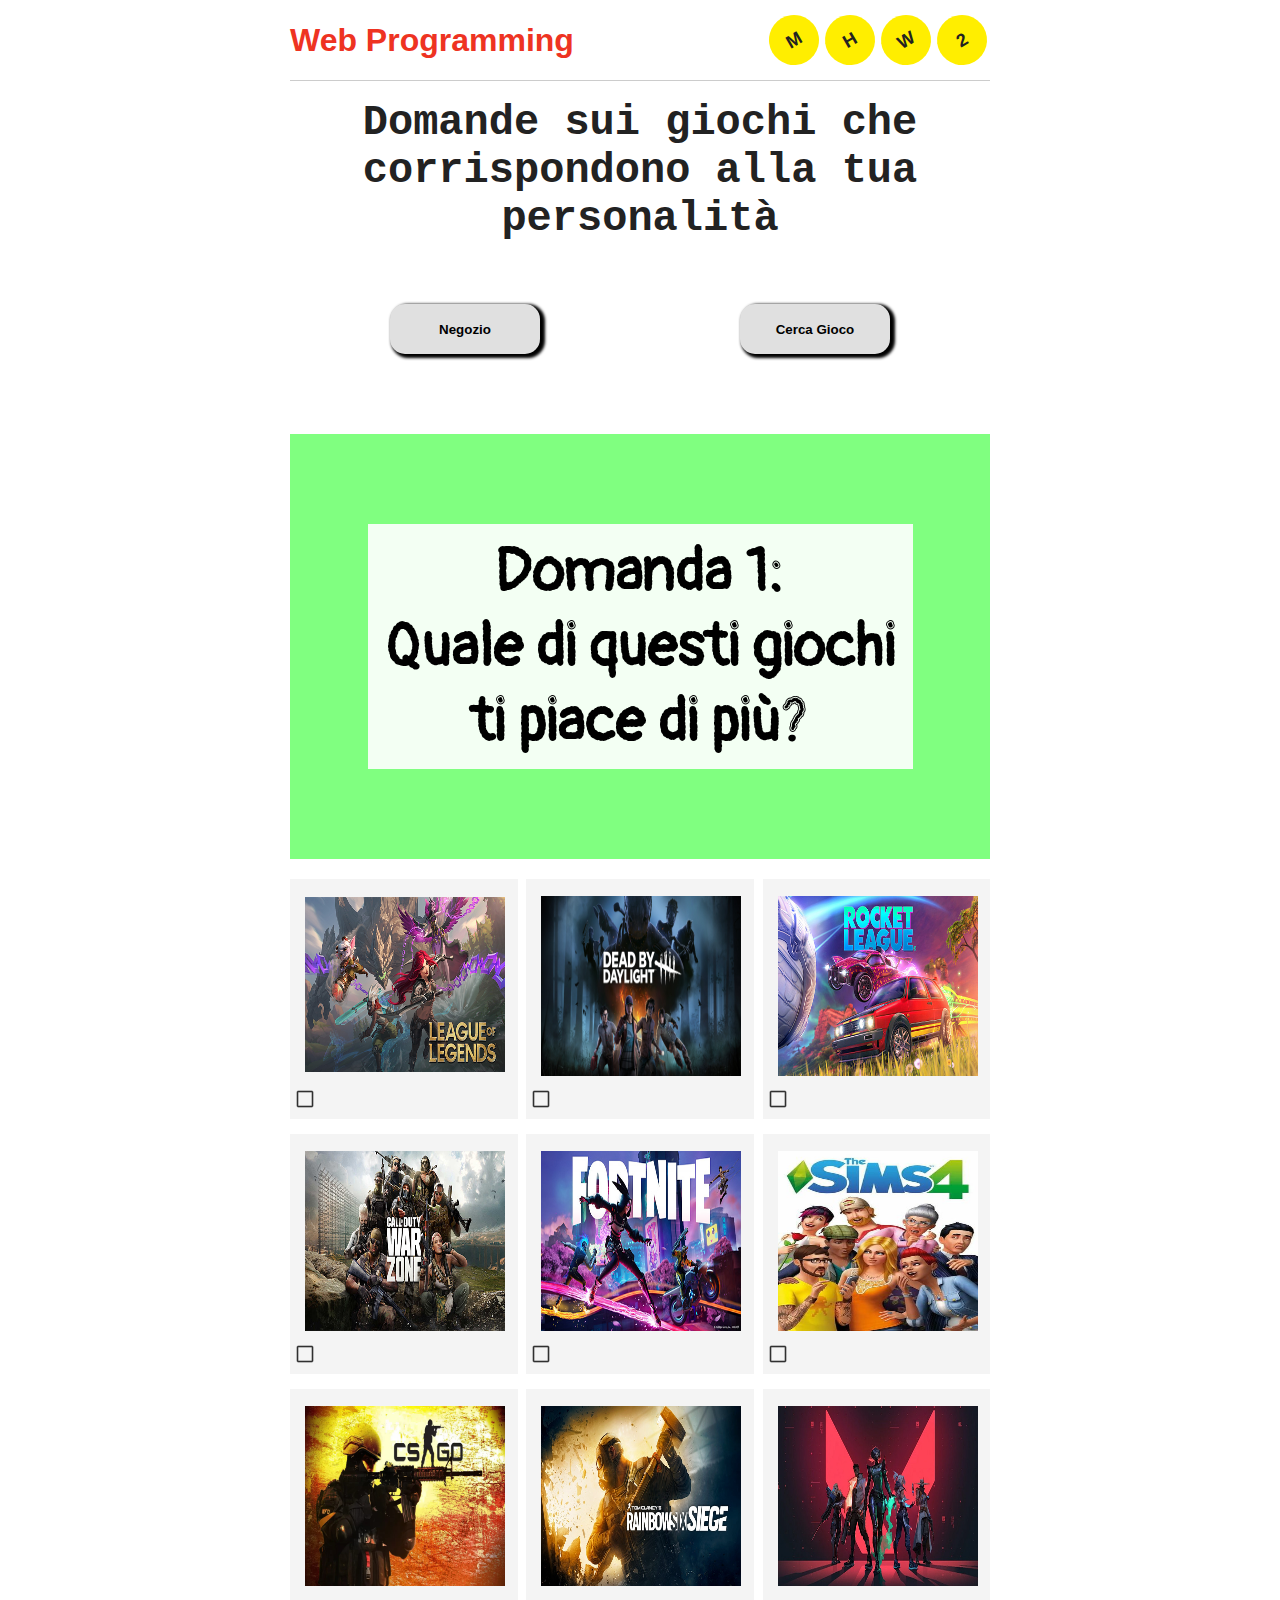
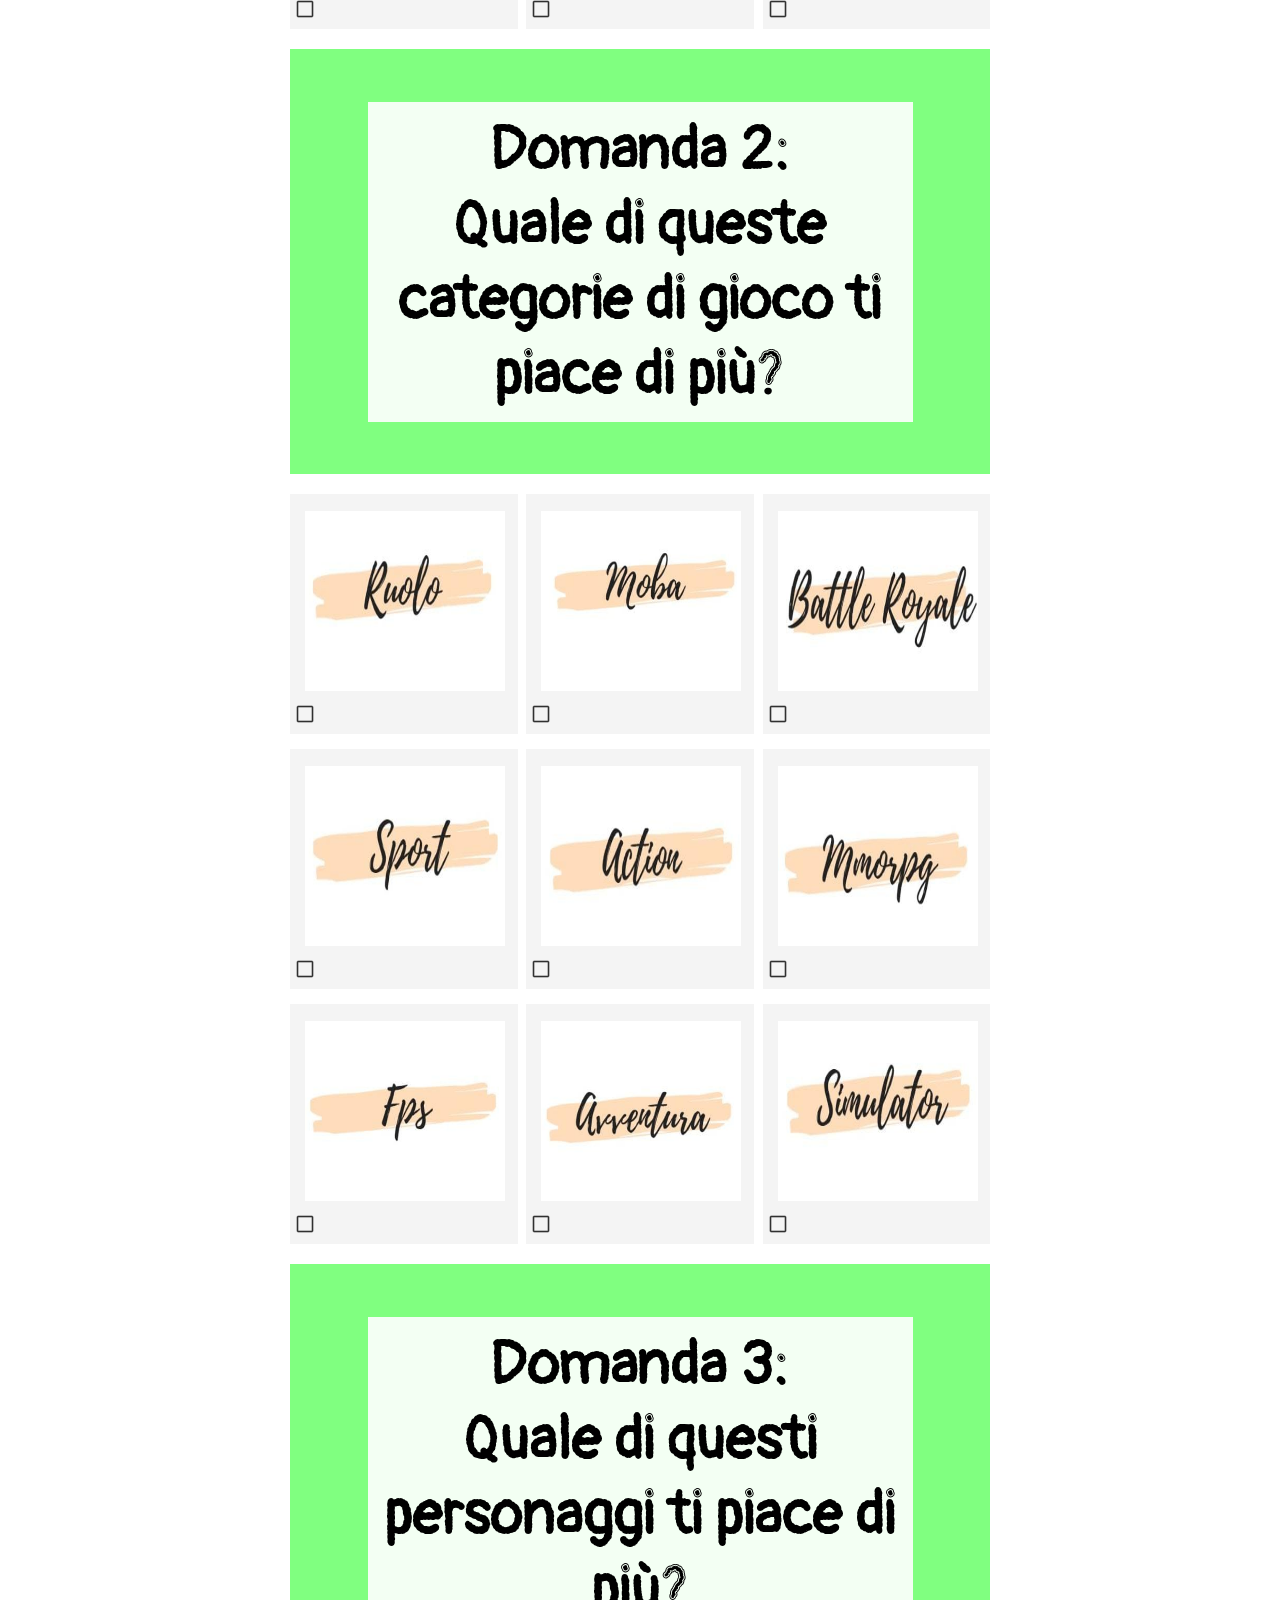
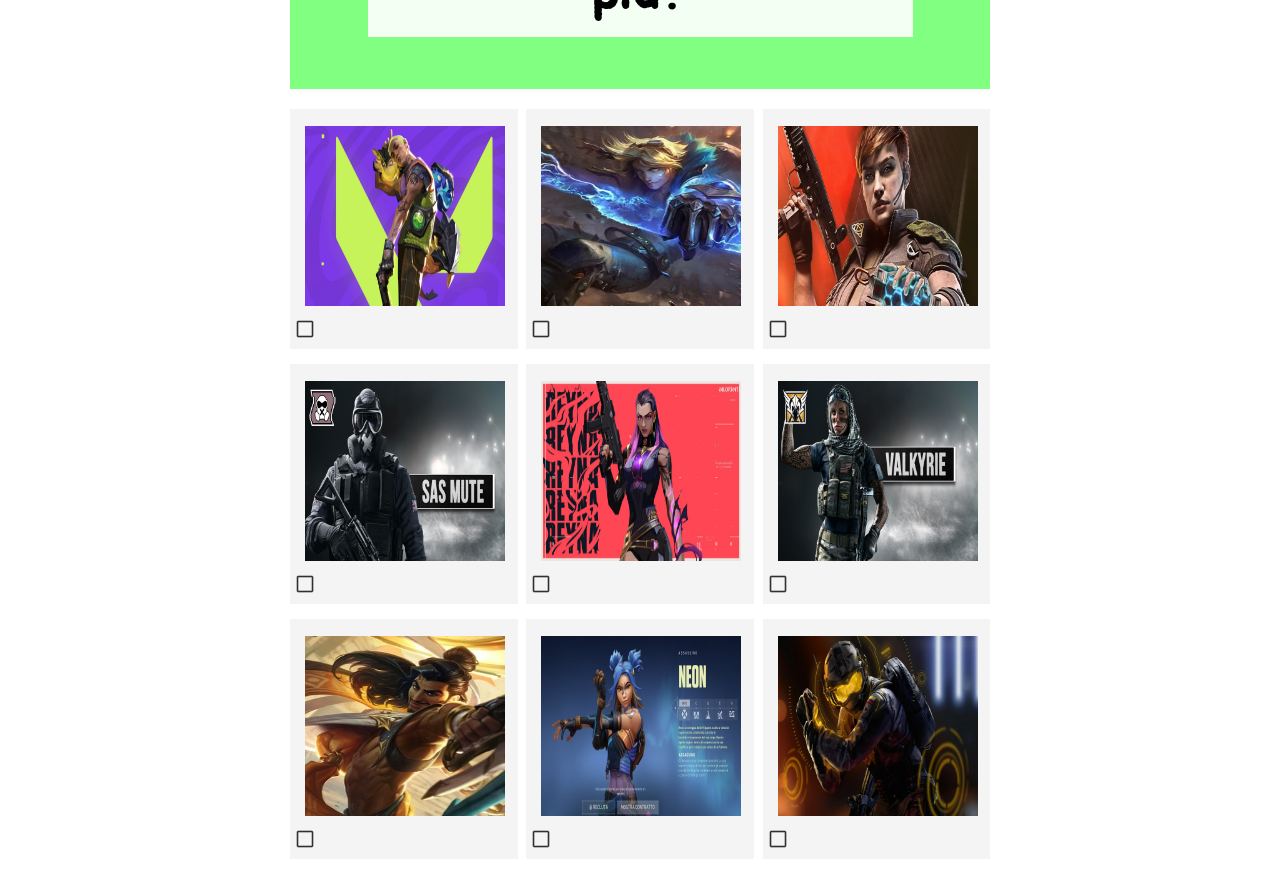
<file: index.html>
<!DOCTYPE html>
<html>

  <head>
    <meta charset="utf-8">
    <title>Quiz sulla personalità</title>
    <meta name="viewport" content="width=device-width, initial-scale=1">
    <link href="https://fonts.googleapis.com/css?family=Pangolin:400,700|Proxima+Nova" rel="stylesheet" type="text/css">
    <link rel="stylesheet" href="provided-style.css"/>
    <link rel="stylesheet" href="style.css"/>
    <script src="constants.js" defer="true"></script>
    <script src="script.js" defer="true"></script>
  </head>

  <body>
    <article>
      <header>
          <h1>Web Programming</h1>
          <div class="header">
            <span>M</span>
            <span>H</span>
            <span>W</span>
            <span>2</span>
          </div>
      </header>
      <h1 id="titolo">Domande sui giochi che corrispondono alla tua personalità</h1>
      <br>
      <div id="box_sinistro">
        <button class="bottoni" onclick="document.location='http://localhost/mhw3/mhw3/mhw3_2.html'">Negozio</button>
        <button class="bottoni" onclick="document.location='http://localhost/mhw3/mhw3/mhw3_3.html'"> Cerca Gioco</button>
      </div>

      <section class="question-name">
        <h1>Domanda 1:<br> Quale di questi giochi ti piace di più?</h1>
      </section>

      <section class="choice-grid">
        
        <div data-choice-id="blep" data-question-id="one">
          <img class="immagini" src="images/lol.png"/>
          <img class="checkbox" src="images/unchecked.png"/>
        </div>

        <div data-choice-id="happy" data-question-id="one">
          <img class="immagini_tot" src="images/cod.jpg"/>
          <img class="checkbox" src="images/unchecked.png"/>
        </div>

        <div data-choice-id="sleeping" data-question-id="one">
          <img class="immagini_tot" src="images/cs-go.jpeg"/>
          <img class="checkbox" src="images/unchecked.png"/>
        </div>
      
    <!-- seconda riga-->
        <div data-choice-id="dopey" data-question-id="one">
          <img class="immagini_tot" src="images/dead.jpeg"/>
          <img class="checkbox" src="images/unchecked.png"/>
      
        </div>

        <div data-choice-id="burger" data-question-id="one">
          <img class="immagini_tot" src="images/fortnite.jpg"/>
          <img class="checkbox" src="images/unchecked.png"/>
       
        </div>

        <div data-choice-id="cart" data-question-id="one">
          <img class="immagini_tot" src="images/raimbow.jpeg"/>
          <img class="checkbox" src="images/unchecked.png"/>
      
        </div>
      <!-- terza riga-->
        <div data-choice-id="nerd" data-question-id="one">
          <img class="immagini_tot" src="images/rocket_league.jpg"/>
          <img class="checkbox" src="images/unchecked.png"/>
        </div>

        <div data-choice-id="shy" data-question-id="one">
          <img class="immagini_tot" src="images/the_sims.jpeg"/>
          <img class="checkbox" src="images/unchecked.png"/>
        </div>

        <div data-choice-id="sleepy" data-question-id="one">
          <img class="immagini_tot" src="images/valorant.jpg"/>
          <img class="checkbox" src="images/unchecked.png"/>
        </div>
      
      </section>

      <section class="question-name">
        <h1>Domanda 2:<br> Quale di queste categorie di gioco ti piace di più?</h1>
      </section>
      <!-- seconda grid-->
      <section class="choice-grid">
        <!-- prima riga-->
        <div data-choice-id="blep" data-question-id="two">
          <img class="immagini_tot" src="images/2_a.jpeg"/>
          <img class="checkbox" src="images/unchecked.png"/>
        </div>

        <div data-choice-id="happy" data-question-id="two">
          <img class="immagini_tot" src="images/2_b.jpeg"/>
          <img class="checkbox" src="images/unchecked.png"/>
        </div>

        <div data-choice-id="sleeping" data-question-id="two">
          <img class="immagini_tot" src="images/2_c.jpeg"/>
          <img class="checkbox" src="images/unchecked.png"/>
        </div>
<!-- seconda riga-->
        <div data-choice-id="dopey" data-question-id="two">
          <img class="immagini_tot" src="images/2_d.jpeg"/>
          <img class="checkbox" src="images/unchecked.png"/>
        </div>

        <div data-choice-id="burger" data-question-id="two">
          <img class="immagini_tot" src="images/2_e.jpeg"/>
          <img class="checkbox" src="images/unchecked.png"/>
        </div>

        <div data-choice-id="cart" data-question-id="two">
          <img class="immagini_tot" src="images/2_f.jpeg"/>
          <img class="checkbox" src="images/unchecked.png"/>
        </div>
<!-- terza riga-->
        <div data-choice-id="nerd" data-question-id="two">
          <img class="immagini_tot" src="images/2_g.jpeg"/>
          <img class="checkbox" src="images/unchecked.png"/>
        </div>

        <div data-choice-id="shy" data-question-id="two">
          <img class="immagini_tot" src="images/2_h.jpeg"/>
          <img class="checkbox" src="images/unchecked.png"/>
        </div>

        <div data-choice-id="sleepy" data-question-id="two">
          <img class="immagini_tot" src="images/2_i.jpeg"/>
          <img class="checkbox" src="images/unchecked.png"/>
        </div>
      </section>

      <section class="question-name">
        <h1>Domanda 3:<br> Quale di questi personaggi ti piace di più?</h1>
      </section>
<!-- terzo grid-->
      <section class="choice-grid">
        <!-- prima riga-->
        <div data-choice-id="blep" data-question-id="three">
          <img class="immagini_tot" src="images/a.jpeg"/>
          <img class="checkbox" src="images/unchecked.png"/>
        </div>

        <div data-choice-id="happy" data-question-id="three">
          <img class="immagini_tot" src="images/b.jpeg"/>
          <img class="checkbox" src="images/unchecked.png"/>
        </div>

        <div data-choice-id="sleeping" data-question-id="three">
          <img class="immagini_tot" src="images/c.jpeg"/>
          <img class="checkbox" src="images/unchecked.png"/>
        </div>
<!-- seconda riga-->
        <div data-choice-id="dopey" data-question-id="three">
          <img class="immagini_tot" src="images/d.jpeg"/>
          <img class="checkbox" src="images/unchecked.png"/>
        </div>

        <div data-choice-id="burger" data-question-id="three">
          <img class="immagini_tot" src="images/e.jpeg"/>
          <img class="checkbox" src="images/unchecked.png"/>
        </div>

        <div data-choice-id="cart" data-question-id="three">
          <img class="immagini_tot" src="images/f.jpeg"/>
          <img class="checkbox" src="images/unchecked.png"/>
        </div>
<!-- terza riga-->
        <div data-choice-id="nerd" data-question-id="three">
          <img class="immagini_tot" src="images/g.jpeg"/>
          <img class="checkbox" src="images/unchecked.png"/>
        </div>

        <div data-choice-id="shy" data-question-id="three">
          <img class="immagini_tot" src="images/h.jpeg"/>
          <img class="checkbox" src="images/unchecked.png"/>
        </div>

        <div data-choice-id="sleepy" data-question-id="three">
          <img class="immagini_tot" src="images/i.jpeg"/>
          <img class="checkbox" src="images/unchecked.png"/>
        </div>
      </section>
       <div class="box_res">
    <div class="titolo">
     </div>
       <div class="contenuto"></div>
       <button class="btnreset">Ricomincia il quiz</button>
    </div>
    </article>
   
  </body>
</html>
</file>
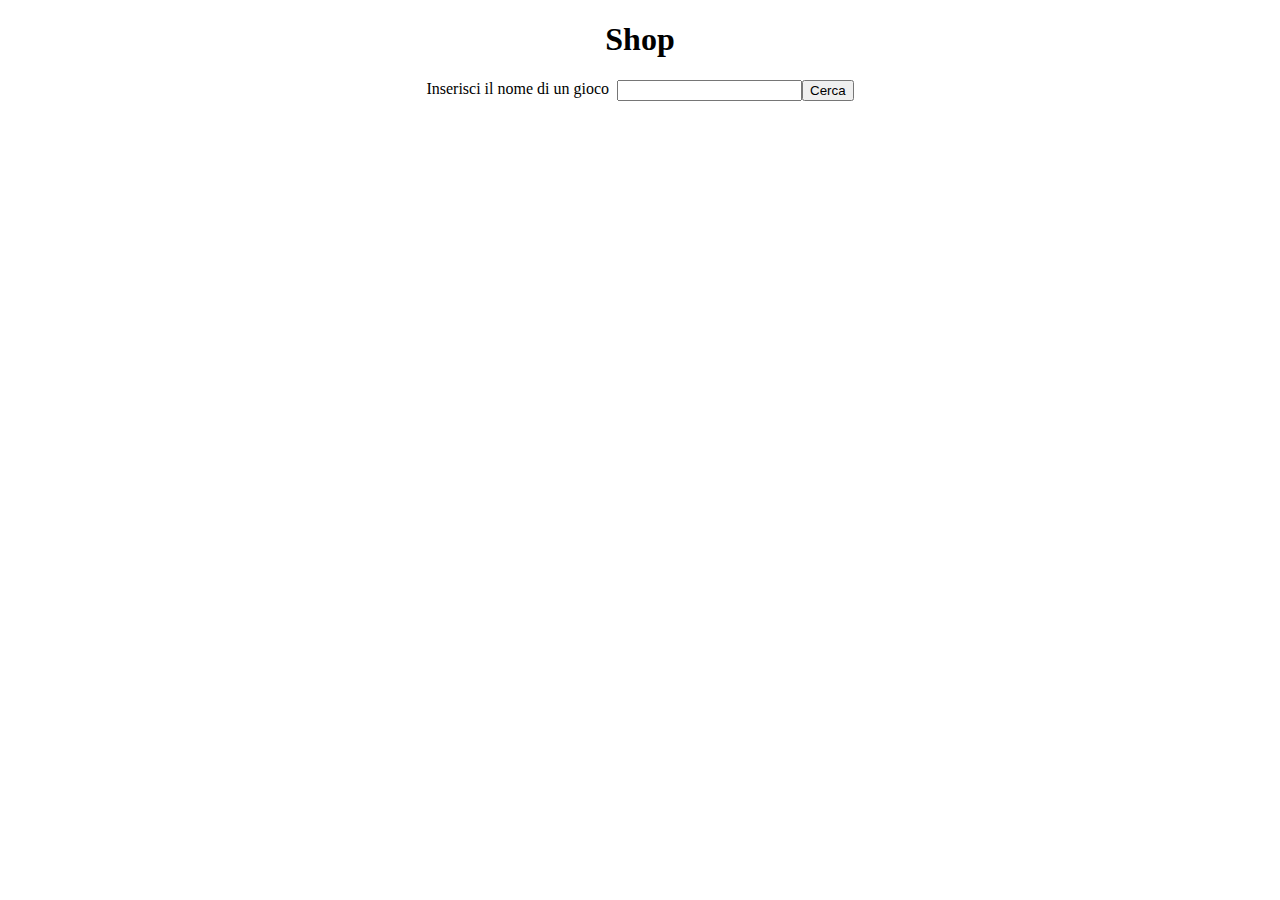
<file: mhw3_2.html>
<!DOCTYPE html>
<html>
<head>




</head>

<body>
    <meta charset="utf-8">
     <title>prova api</title>
     <link rel="stylesheet" href="style.css"/>
     <script src="api1.js" defer="true"></script>


     <h1 id="title_shop">Shop</h1>
     <form id="form1">
       Inserisci il nome di un gioco &nbsp; 
       <input type='text' id='gioco'>
       <input type='submit' id='submit' value='Cerca'>
     </form>
 
<section id="shop">


</section>
</body>





</html>
</file>
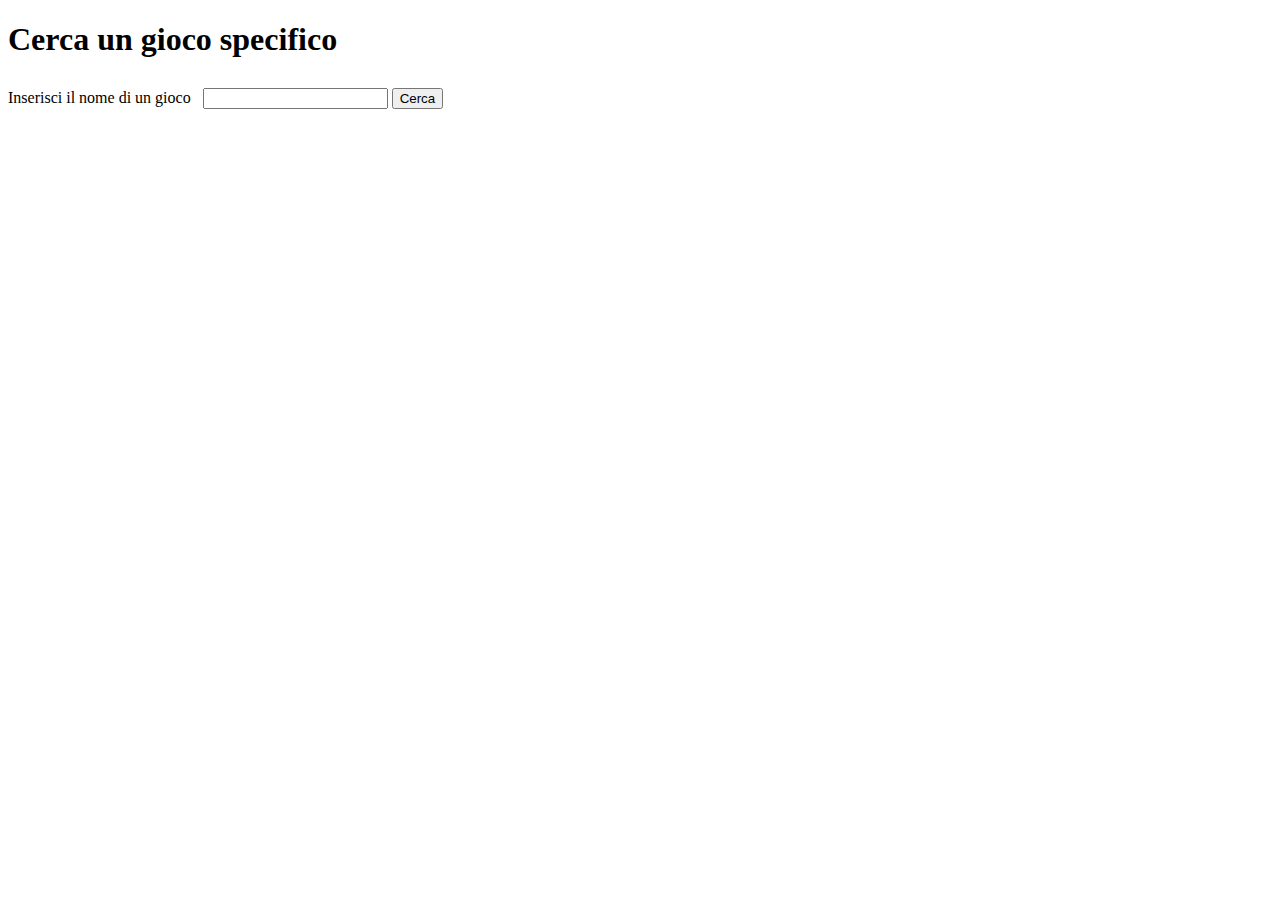
<file: mhw3_3.html>
<!DOCTYPE html>
<html>
<head>




</head>

<body>
    <meta charset="utf-8">
     <title>prova api</title>
     <link rel="stylesheet" href="style.css"/>
     <script src="api2.js" defer="true"></script>


     <h1>Cerca un gioco specifico</h1>
     <form id="form2">
       Inserisci il nome di un gioco &nbsp; 
       <input type='text' id='gioco2'>
       <input type='submit' id='submit' value='Cerca'>
     </form>
 
<section id="ricerca">


</section>
</body>





</html>
</file>
<file: provided-style.css>
article {
  margin: auto;
  width: 700px;
}

#author {
  font-size: 14px;
}

body {
  color: #222222;
  font-family: 'Proxima Nova', 'Helvetica', 'Arial', sans-serif;
  font-size: 18px;
  margin: 0;
}

h1 {
  font-size: 42px;
  margin: 18px 0;
}

header h1 {
  font-size: 32px;
}

header {
  display: flex;
  border-bottom: 1px solid #cccccc;
  height: 80px;
}

header div,
header h1 {
  display: flex;
  flex-grow: 1;
}

header div,
header div span,
header h1 {
  display: flex;
  align-content: space-between;
  align-items: center;
}

header div {
  justify-content: flex-end;
}

header div span {
  display: flex;
  align-items: center;
  justify-content: center;
  border-radius: 100%;
  background-color: #ffee00;
  height: 50px;
  width: 50px;
  font-weight: bold;
  margin: 0 3px;
  transform: rotate(-30deg);
}

header h1 {
  color: #ee3322;
  font-family: 'Helvetica', sans-serif;
  justify-content: flex-start;
  margin: 0;
}

.choice-grid img.checkbox {
  margin-top: 5px;
  height: 20px;
  width: 20px;
}

p {
  margin: 18px 0;
}

.question-name {
  align-items: center;
  background-image: url('./images/background.png');
  display: flex;
  height: 425px;
  justify-content: center;
  margin-bottom: 20px;
  text-align: center;
  width: 100%;
}

.question-name h1 {
  background-color: rgba(255,255,255, 0.9);
  color: black;
  font-family: 'Pangolin', 'Trebuchet MS', cursive;
  font-size: 60px;
  padding: 10px;
  max-width: 75%;
}
</file>
<file: style.css>
#titolo{

    font-family: 'Courier New', Courier, monospace;
    text-align: center;
    margin-bottom: 40px;
}
@media(max-width:700px){

  .header{

    display: none;
  }
}


.choice-grid{
 
    display: flex;
    flex-wrap: wrap;
     align-content:space-between;
     justify-content: space-between;
    width: 700px;
    height: 750px;
    flex-direction: column;
    margin-bottom: 20px;

}



@media(max-width:700px){
  body{
      width: 95%;
  }

}

.choice-grid div{
  justify-content: end;
  flex-direction: column;
  background-color: #f4f4f4;
  height: 240px;
  border: 1px;
  flex-wrap: wrap;
  border-color: #dcdcdc;
  width: 32.5%;
  display: flex;
}

@media(max-width:500px){

  .choice-grid div{
    width: 49%;
    height: 145px;
    display: flex;
    justify-content: center;
  }

}

img.immagini{
  width: 200px;
  height: 200px;
  padding-left: 15px;
}
@media(max-width:500px){

  img.immagini{
    margin-top: 10px;
    width: 49%;
    height: 145px;
  }

}


img.immagini_tot{
  width: 200px;
  height: 180px;
  padding-left: 15px;
  padding-bottom: 8px;
}
@media(max-width:500px){

  img.immagini_tot{
    margin-top: 10px;
    width: 49%;
    height: 145px;
  }

}

.checkbox{

  width: 20px;
  height: 20px;
  padding-bottom: 10px;
  padding-left: 5px;
  margin-top: 5px
}

 

.opacita{

  opacity: 0.6;

}

.box_res{
  width: 650px;
  height: 500px;
  display: flex;
  flex-direction: column;
  justify-content: center;
  flex-wrap: wrap;
  align-content: center;
  background-color: antiquewhite;
}

@media(max-width:700px){
  .box_res{

      margin-left: 25px;
  }

}

.titolo{
  margin-top: 40px;
  width: 600px;
  height: 100px;
  background-color: white;
}
.contenuto{
  margin-top: 40px;
  padding-top: 20px;
  width: 600px;
  height: 200px;
  background-color: white;
}

.btnreset{

  height: 50px;
  margin-top: 18px;
}
.btnreset:hover{
  background-color: #e0e0e0;

}


.hidden{

  display: none;
}

#box_sinistro{
  display: flex;
 height: 50px;
  justify-content: space-around;
 margin-bottom: 80px;
 
  

}


.bottoni{
  width: 150px;
  height: 50px;
  border-radius: 15px;
  border: none;
   font-weight: bold;
   background-color: #e0e0e0;
    box-shadow: 3px 2px 3px 2px;
}

.bottoni:hover{
 
  background-image: url(./images/background.png);
  color: white;
      transition: 0.7s;
}


#shop{
  display: flex;
  flex-wrap: wrap;
  margin-top: 60px;
}

#shop .sez_giochi {
  margin: 10px;
  border: 1px solid slategray;
  box-shadow: 5px 10px;
  padding: 5px;
  background-color: #BEBD7F;
  max-width: 150px;
  display: flex;
  flex-direction: column;
  width: 200px;
  height: 120px;
}


#ricerca{

  display: flex;
  flex-wrap: wrap;
  margin-top: 45px;
}

#ricerca .giochi {
 
  box-shadow: 5px 10px;
  padding: 10px;
  background-color: #BEBD7F;
  max-width: 190px;
  display: flex;
  flex-direction: column;
}

.title_api_2{

  font-weight: bold;
}
#ricerca .giochi:hover{

  background-color: aquamarine;
  transition: 0.7s;
}


#form1{
  display: flex;
  justify-content: center;
}
#title_shop{
text-align: center;
}

#form2{
  margin-top: 30px;
}
</file>
